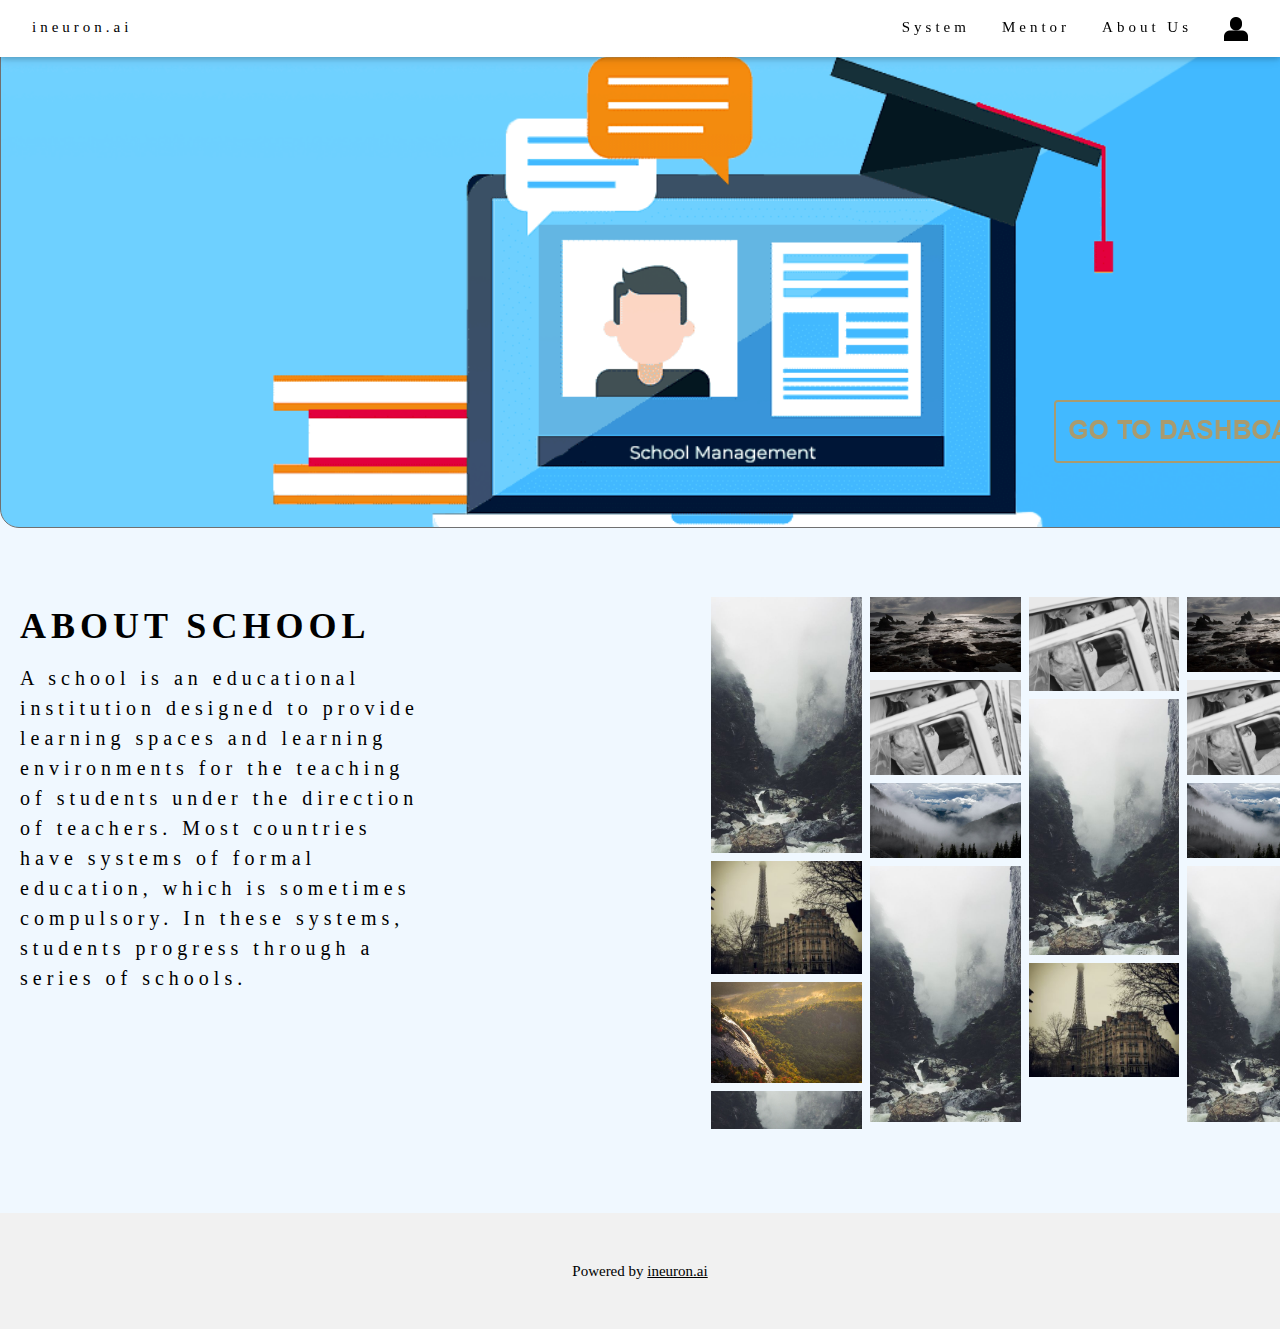
<file: index.html>
<!DOCTYPE html>
<html>
<title>School Management System</title>
<meta charset="UTF-8">
<meta name="viewport" content="width=device-width, initial-scale=1">
<!--<link rel="stylesheet" href="https://www.w3schools.com/w3css/4/w3.css">-->
<link rel="stylesheet" href="CSS/home.css">
<style>
body {font-family: "Times New Roman", Georgia, Serif;}
h1, h2, h3, h4, h5, h6 {
  font-family: "Playfair Display";
  letter-spacing: 5px;
}
</style>
<body>

<!-- Navbar (sit on top) -->
<div class="w3-top">
  <div class="w3-bar w3-white w3-padding w3-card" style="letter-spacing:4px;">
    <a href="index.html" class="w3-bar-item w3-button">ineuron.ai</a>
    <!-- Right-sided navbar links. Hide them on small screens -->
    <div class="w3-right w3-hide-small">
      <a href="system.html" class="w3-bar-item w3-button">System</a>
      <a href="mentor.html" class="w3-bar-item w3-button">Mentor</a>
      <a href="about.html" class="w3-bar-item w3-button">About Us</a>
      <a href="google_auth.html" class="w3-bar-item w3-button"><img src="img\login_1.png" alt="LogIn"></a>

    </div>
  </div>
</div>

<!-- Header -->
<header class="w3-display-container w3-content w3-wide" style="max-width:1366px;min-width:500px" id="home">
  <img class="w3-image" src="img\Open-Source-School-Management_feature.png" alt="Hamburger Catering" width="1600" height="800">
  <div class="w3-display-bottomleft w3-padding-large w3-opacity">
    <a href="system.html" class="dashboard_link"><img src="img/Button Primary.png" alt="DashBoard"></a>

  </div>
</header>

<!-- Page content -->
<div class="w3-content" style="max-width:1366px">

    <div class="float-container">

        <div class="float-child">
          <!-- Photo Grid -->
          <div class="row"> 
            <div class="column">
              <img src="/img//rocks.jpg" style="width:100%">
              <img src="/img//paris.jpg" style="width:100%">
              <img src="/img//nature.jpg" style="width:100%">
              <img src="/img//mist.jpg" style="width:100%">
            </div>
            <div class="column">
              <img src="/img//ocean.jpg" style="width:100%">
              <img src="/img//wedding.jpg" style="width:100%">
              <img src="/img//mountainskies.jpg" style="width:100%">
              <img src="/img//rocks.jpg" style="width:100%">
            </div>  
            <div class="column">
              <img src="/img//wedding.jpg" style="width:100%">
              <img src="/img//rocks.jpg" style="width:100%">
              <img src="/img//paris.jpg" style="width:100%">
            </div>
            <div class="column">
              <img src="/img//ocean.jpg" style="width:100%">
              <img src="/img//wedding.jpg" style="width:100%">
              <img src="/img//mountainskies.jpg" style="width:100%">
              <img src="/img//rocks.jpg" style="width:100%">
            </div>
          </div>
        </div>
        
        <div class="float-child">
          <div class="about_school_div" style="max-width: 400px">
            <h1 class="about_school_heading">ABOUT SCHOOL</h1>
          <h4 class="about_school_heading_text">A school is an educational institution designed to provide learning spaces and learning environments for the teaching of students under the direction of teachers. Most countries have systems of formal education, which is sometimes compulsory. In these systems, students progress through a series of schools.</h4>
          </div>
          
        </div>
        
    </div>
    
  <!-- Contact Section -->
  <div class="w3-container w3-padding-64" id="contact">
  </div>
  
<!-- End page content -->
</div>

<!-- Footer -->
<footer class="w3-center w3-light-grey w3-padding-32">
  <p>Powered by <a href="https://ineuron.ai/" title="ineuron.ai" target="_blank" class="w3-hover-text-green">ineuron.ai</a></p>
</footer>
</body>
<script></script>
</html>
</file>
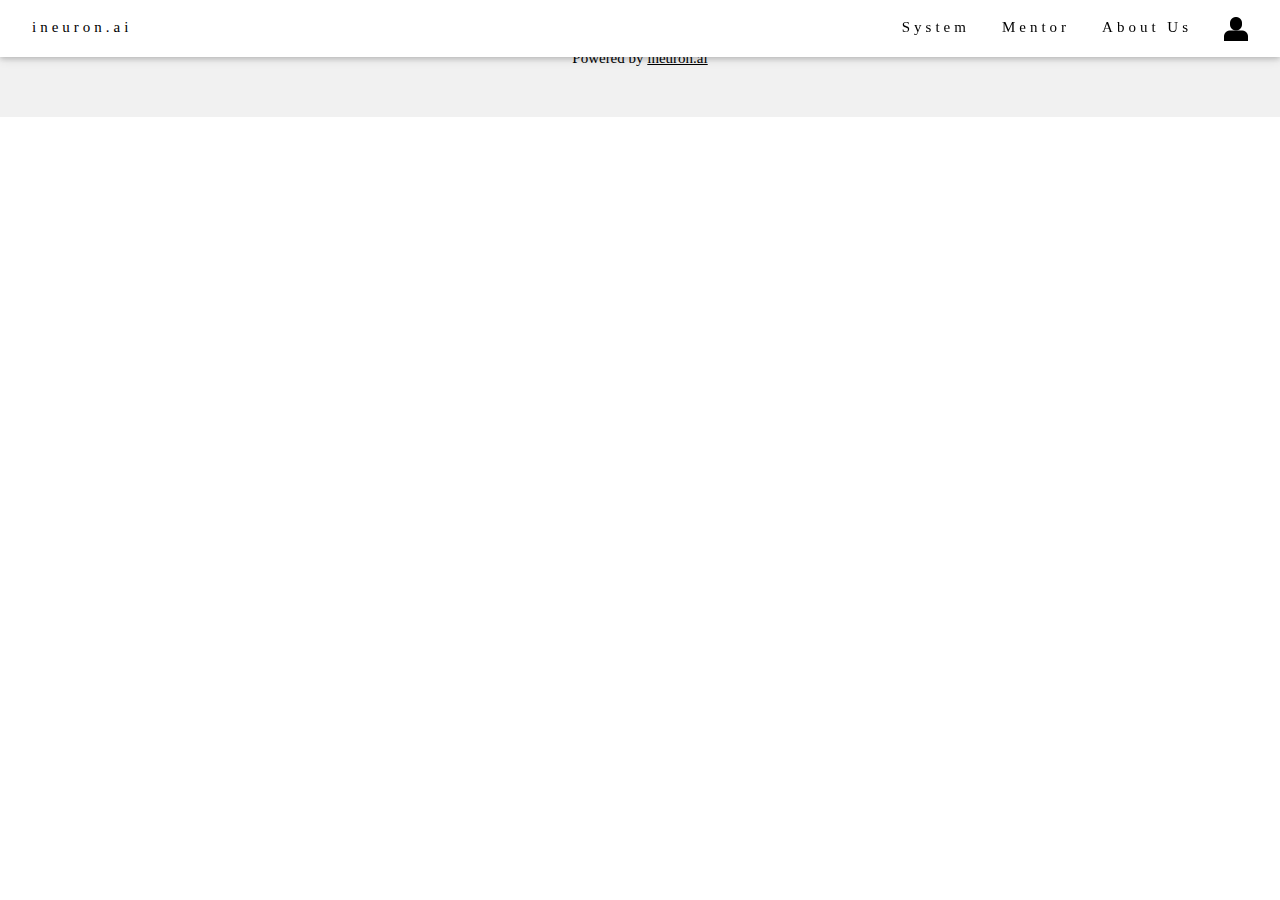
<file: about.html>
<!DOCTYPE html>
<html>
<title>School Management System</title>
<meta charset="UTF-8">
<meta name="viewport" content="width=device-width, initial-scale=1">
<link rel="stylesheet" href="https://www.w3schools.com/w3css/4/w3.css">
<style>
body {font-family: "Times New Roman", Georgia, Serif;}
h1, h2, h3, h4, h5, h6 {
  font-family: "Playfair Display";
  letter-spacing: 5px;
}
</style>
<body>

<!-- Navbar (sit on top) -->
<div class="w3-top">
  <div class="w3-bar w3-white w3-padding w3-card" style="letter-spacing:4px;">
    <a href="index.html" class="w3-bar-item w3-button">ineuron.ai</a>
    <!-- Right-sided navbar links. Hide them on small screens -->
    <div class="w3-right w3-hide-small">
      <a href="system.html" class="w3-bar-item w3-button">System</a>
      <a href="mentor.html" class="w3-bar-item w3-button">Mentor</a>
      <a href="about.html" class="w3-bar-item w3-button">About Us</a>
      <a href="#login" class="w3-bar-item w3-button"><img src="img\login_1.png" alt="LogIn"></a>

    </div>
  </div>
</div>

<!-- Page content -->
<div class="w3-content" style="max-width:1366px">
<!-- End page content -->
</div>

<!-- Footer -->
<footer class="w3-center w3-light-grey w3-padding-32">
  <p>Powered by <a href="https://ineuron.ai/" title="ineuron.ai" target="_blank" class="w3-hover-text-green">ineuron.ai</a></p>
</footer>
</body>
<script></script>
</html>
</file>
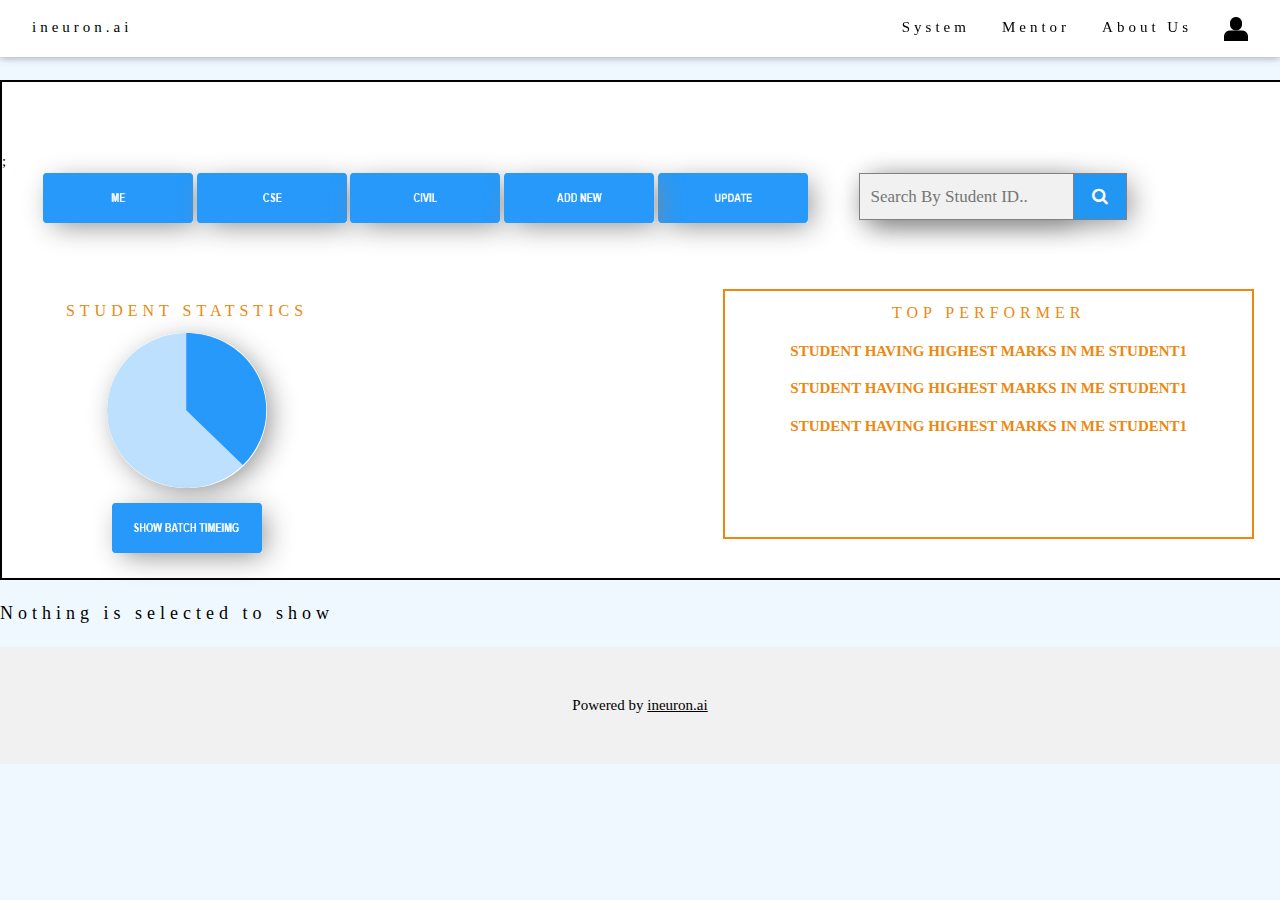
<file: system.html>
<!DOCTYPE html>
<html>
<title>School Management System</title>
<meta charset="UTF-8">
<meta name="viewport" content="width=device-width, initial-scale=1">
<link rel="stylesheet" href="CSS/home.css">
<link rel="stylesheet" href="CSS/system.css">
<link rel="stylesheet" href="https://cdnjs.cloudflare.com/ajax/libs/font-awesome/4.7.0/css/font-awesome.min.css">

<style>
body {font-family: "Times New Roman", Georgia, Serif;}
h1, h2, h3, h4, h5, h6 {
  font-family: "Playfair Display";
  letter-spacing: 5px;
}
</style>
<body>

<!-- Navbar (sit on top) -->
<div class="w3-top">
  <div class="w3-bar w3-white w3-padding w3-card" style="letter-spacing:4px;">
    <a href="index.html" class="w3-bar-item w3-button">ineuron.ai</a>
    <!-- Right-sided navbar links. Hide them on small screens -->
    <div class="w3-right w3-hide-small">
      <a href="system.html" class="w3-bar-item w3-button">System</a>
      <a href="mentor.html" class="w3-bar-item w3-button">Mentor</a>
      <a href="about.html" class="w3-bar-item w3-button">About Us</a>
      <a href="#login" class="w3-bar-item w3-button"><img src="img\login_1.png" alt="LogIn"></a>

    </div>
  </div>
</div>

<!-- Page content -->
<div class="w3-content" style="max-width:1366px">
  <div class="system_dahboard">
    <div class="searchbar-mainbutton">
;      <div class="main_button">
        <input id="ME_Button" type="image" src="img/ButtonME.png" name="submit" width="150" height="50" alt="submit"/>

        <input id="CSE_Button" type="image" src="img/ButtonCSE.png" name="submit" width="150" height="50" alt="submit"/> 
        
        <input id="CIVIL_Button" type="image" src="img/Buttoncivil.png" name="submit" width="150" height="50" alt="submit"/>
        
        <input id="add_new_Button" type="image" src="img/addnew.png" name="submit" width="150" height="50" alt="submit"/>
        <!-- Showing this thing After Click-->
        <div id="addNewItem" style="display: none;">
          <input id="add_new_student" type="image" src="img/Button CTA.png" name="submit" width="150" height="50" alt="submit"/>

          <input id="add_new_batch_time" type="image" src="img/addtime-tabl.png" name="submit" width="150" height="50" alt="submit"/>
        </div>
        
        <input id="Update_Button" type="image" src="img/UPDATE.png" name="submit" width="150" height="50" alt="submit"/>
        
        <div class="search_bar">
          <form class="example">
            <input type="text" placeholder="Search By Student ID.." name="search" id="searchBar">

            <button type="submit"><i class="fa fa-search" id="search_button"></i></button>
            
          </form>
        </div>
      </div>
    </div>



    <div class="grapg-performance">
      <div class="float-container">
        <div class="float-child">
          <div class="top_performer">
            <h6 class="student_heading">TOP PERFORMER</h6>
            <p id="toperMe">STUDENT HAVING HIGHEST MARKS IN ME STUDENT1</p>
            <p id="toperCse">STUDENT HAVING HIGHEST MARKS IN ME STUDENT1</p>
            <p id="topercivil">STUDENT HAVING HIGHEST MARKS IN ME STUDENT1</p>
          </div>
          
        </div>
  
        <div class="float-child">
          <div class="performance_grph" style="width: 40%;">
            <h6 class="student_heading">STUDENT STATSTICS </h6>
            <img class="graph" src="img//illustration.png" />
            <input class="batch-time" id="batchTime" type="image" src="img/Button batch_timing.png" name="submit" width="150" height="50" alt="submit"/> 
          </div>
        </div>
      </div>
    </div>
  </div>

  <!-- Data after api call -->
  <div class="showing_data">
    <h5 class="dataShowringHeading" id="dataShowringHeadingId" >Nothing is selected to show</h5>
    <div class="showBatchTime" id="showBatchTimeId"></div>
    <div class="showAllBatch" id="showAllBatchId"></div>
    <div class="showStudentNames" id="showStudentNamesId"></div>
    <div class="showStudentData" id="showStudentDataId"></div>

    <!--Adding New Things-->
    <div class="addNewStudent" id="addNewStudentId" style="display: none;
    ">
        <form class="addStudentform">
          <input type="text" placeholder="Name"  height="50" name="Name" id="StudentName">

          <input type="text" placeholder="StudentId"  height="50" name="Id" id="StudentId">

          <input type="text" placeholder="Branch"  height="50" name="Branch" id="StudentBranch">
                    
          <input type="text" placeholder="Batch"  height="50" name="Batch" id="StudentBatch">          
          
          <input id="submit_button" type="image" src="img/submit (2).png" name="submit" width="150" height="30" alt="submit"/>

        </form>
    </div>

    <div class="addNewBatchTime" id="addNewBatchTimeid" style="display: none;"></div>
    
</div>
<!-- End page content -->
</div>

<!-- Footer -->
<footer class="w3-center w3-light-grey w3-padding-32">
  <p>Powered by <a href="https://ineuron.ai/" title="ineuron.ai" target="_blank" class="w3-hover-text-green">ineuron.ai</a></p>
</footer>
</body>
<script src="JS/system.js"></script>
</html>
</file>
<file: CSS/home.css>
html {
    background-color: aliceblue;
}

.float-container {
    padding-top: 3%;    
}

.float-child {
    
    width: 50%;
    float: right;
    padding: 20px;
    
}

.row {
    display: flex;
    flex-wrap: wrap;
    padding: 0 4px; 
  }
  
  /* Create four equal columns that sits next to each other */
  .column {
    flex: 25%;
    max-width: 25%;
    padding: 0 4px;
  }
  
  .column img {
    margin-top: 8px;
    vertical-align: middle;
    width: 100%;
  }
  
  /* Responsive layout - makes a two column-layout instead of four columns */
  @media screen and (max-width: 800px) {
    .column {
      flex: 50%;
      max-width: 50%;
    }
  }
  
  /* Responsive layout - makes the two columns stack on top of each other instead of next to each other */
  @media screen and (max-width: 600px) {
    .column {
      flex: 100%;
      max-width: 100%;
    }
  }

.w3-display-bottomleft .w3-padding-large w3-opacity {
    text-align: center;
}

.about_school_heading {
    font-weight: 700;

}

.about_school_heading_text {
    display: flex;
    justify-content: center;
}

/* W3.CSS 4.15 December 2020 by Jan Egil and Borge Refsnes */
html{
    box-sizing:border-box}*,*:before,*:after
    {box-sizing:inherit
    }
/* Extract from normalize.css by Nicolas Gallagher and Jonathan Neal git.io/normalize */
html{
    -ms-text-size-adjust:100%;-webkit-text-size-adjust:100%}
body{
    margin:0
}


article,aside,details,figcaption,figure,footer,header,main,menu,nav,section{
    display:block
}
summary{
    display:list-item
}

audio,canvas,progress,video{
    display:inline-block
}
progress{
    vertical-align:baseline
}

audio:not([controls]){
    display:none;height:0
}[hidden],template{
    display:none
}
a{
    background-color:transparent
}a:active,a:hover{
    outline-width:0
}
abbr[title]{
    border-bottom:none;text-decoration:underline;text-decoration:underline dotted
}
b,strong{
    font-weight:bolder
}
dfn{
    font-style:italic
}
mark{
    background:#ff0;color:#000
}

small{
    font-size:80%
}
sub,sup{
    font-size:75%;line-height:0;position:relative;vertical-align:baseline
}
sub{
    bottom:-0.25em
}
sup{
    top:-0.5em
}
figure{
    margin:1em 40px
}
img{
    border-style:none
}
code,kbd,pre,samp{
    font-family:monospace,monospace;font-size:1em
}
hr{
    box-sizing:content-box;height:0;overflow:visible
}
button,input,select,textarea,optgroup{
    font:inherit;margin:0
}
optgroup{
    font-weight:bold
}
button,input{
    overflow:visible
}
button,select{
    text-transform:none
}
button,[type=button],[type=reset],[type=submit]{
    -webkit-appearance:button
}
button::-moz-focus-inner,[type=button]::-moz-focus-inner,[type=reset]::-moz-focus-inner,[type=submit]::-moz-focus-inner{
    border-style:none;padding:0
}
button:-moz-focusring,[type=button]:-moz-focusring,[type=reset]:-moz-focusring,[type=submit]:-moz-focusring{
    outline:1px dotted ButtonText
}
fieldset{border:1px solid #c0c0c0;margin:0 2px;padding:.35em .625em .75em}
legend{color:inherit;display:table;max-width:100%;padding:0;white-space:normal}textarea{overflow:auto}
[type=checkbox],[type=radio]{padding:0}
[type=number]::-webkit-inner-spin-button,[type=number]::-webkit-outer-spin-button{height:auto}
[type=search]{-webkit-appearance:textfield;outline-offset:-2px}
[type=search]::-webkit-search-decoration{-webkit-appearance:none}
::-webkit-file-upload-button{-webkit-appearance:button;font:inherit}
/* End extract */
html,body{font-family:Verdana,sans-serif;font-size:15px;line-height:1.5}html{overflow-x:hidden}
h1{font-size:36px}h2{font-size:30px}h3{font-size:24px}h4{font-size:20px}h5{font-size:18px}h6{font-size:16px}
.w3-serif{font-family:serif}.w3-sans-serif{font-family:sans-serif}.w3-cursive{font-family:cursive}.w3-monospace{font-family:monospace}
h1,h2,h3,h4,h5,h6{font-family:"Segoe UI",Arial,sans-serif;font-weight:400;margin:10px 0}.w3-wide{letter-spacing:4px}
hr{border:0;border-top:1px solid #eee;margin:20px 0}
.w3-image{max-width:100%;height:auto}img{vertical-align:middle}a{color:inherit}
.w3-table,.w3-table-all{border-collapse:collapse;border-spacing:0;width:100%;display:table}.w3-table-all{border:1px solid #ccc}
.w3-bordered tr,.w3-table-all tr{border-bottom:1px solid #ddd}.w3-striped tbody tr:nth-child(even){background-color:#f1f1f1}
.w3-table-all tr:nth-child(odd){background-color:#fff}.w3-table-all tr:nth-child(even){background-color:#f1f1f1}
.w3-hoverable tbody tr:hover,.w3-ul.w3-hoverable li:hover{background-color:#ccc}.w3-centered tr th,.w3-centered tr td{text-align:center}
.w3-table td,.w3-table th,.w3-table-all td,.w3-table-all th{padding:8px 8px;display:table-cell;text-align:left;vertical-align:top}
.w3-table th:first-child,.w3-table td:first-child,.w3-table-all th:first-child,.w3-table-all td:first-child{padding-left:16px}
.w3-btn,.w3-button{border:none;display:inline-block;padding:8px 16px;vertical-align:middle;overflow:hidden;text-decoration:none;color:inherit;background-color:inherit;text-align:center;cursor:pointer;white-space:nowrap}
.w3-btn:hover{box-shadow:0 8px 16px 0 rgba(0,0,0,0.2),0 6px 20px 0 rgba(0,0,0,0.19)}
.w3-btn,.w3-button{-webkit-touch-callout:none;-webkit-user-select:none;-khtml-user-select:none;-moz-user-select:none;-ms-user-select:none;user-select:none}   
.w3-disabled,.w3-btn:disabled,.w3-button:disabled{cursor:not-allowed;opacity:0.3}.w3-disabled *,:disabled *{pointer-events:none}
.w3-btn.w3-disabled:hover,.w3-btn:disabled:hover{box-shadow:none}
.w3-badge,.w3-tag{background-color:#000;color:#fff;display:inline-block;padding-left:8px;padding-right:8px;text-align:center}.w3-badge{border-radius:50%}
.w3-ul{list-style-type:none;padding:0;margin:0}.w3-ul li{padding:8px 16px;border-bottom:1px solid #ddd}.w3-ul li:last-child{border-bottom:none}
.w3-tooltip,.w3-display-container{position:relative}.w3-tooltip .w3-text{display:none}.w3-tooltip:hover .w3-text{display:inline-block}
.w3-ripple:active{opacity:0.5}.w3-ripple{transition:opacity 0s}
.w3-input{padding:8px;display:block;border:none;border-bottom:1px solid #ccc;width:100%}
.w3-select{padding:9px 0;width:100%;border:none;border-bottom:1px solid #ccc}
.w3-dropdown-click,.w3-dropdown-hover{position:relative;display:inline-block;cursor:pointer}
.w3-dropdown-hover:hover .w3-dropdown-content{display:block}
.w3-dropdown-hover:first-child,.w3-dropdown-click:hover{background-color:#ccc;color:#000}
.w3-dropdown-hover:hover > .w3-button:first-child,.w3-dropdown-click:hover > .w3-button:first-child{background-color:#ccc;color:#000}
.w3-dropdown-content{cursor:auto;color:#000;background-color:#fff;display:none;position:absolute;min-width:160px;margin:0;padding:0;z-index:1}
.w3-check,.w3-radio{width:24px;height:24px;position:relative;top:6px}
.w3-sidebar{height:100%;width:200px;background-color:#fff;position:fixed!important;z-index:1;overflow:auto}
.w3-bar-block .w3-dropdown-hover,.w3-bar-block .w3-dropdown-click{width:100%}
.w3-bar-block .w3-dropdown-hover .w3-dropdown-content,.w3-bar-block .w3-dropdown-click .w3-dropdown-content{min-width:100%}
.w3-bar-block .w3-dropdown-hover .w3-button,.w3-bar-block .w3-dropdown-click .w3-button{width:100%;text-align:left;padding:8px 16px}
.w3-main,#main{transition:margin-left .4s}
.w3-modal{z-index:3;display:none;padding-top:100px;position:fixed;left:0;top:0;width:100%;height:100%;overflow:auto;background-color:rgb(0,0,0);background-color:rgba(0,0,0,0.4)}
.w3-modal-content{margin:auto;background-color:#fff;position:relative;padding:0;outline:0;width:600px}
.w3-bar{width:100%;overflow:hidden}.w3-center .w3-bar{display:inline-block;width:auto}
.w3-bar .w3-bar-item{padding:8px 16px;float:left;width:auto;border:none;display:block;outline:0}
.w3-bar .w3-dropdown-hover,.w3-bar .w3-dropdown-click{position:static;float:left}
.w3-bar .w3-button{white-space:normal}
.w3-bar-block .w3-bar-item{width:100%;display:block;padding:8px 16px;text-align:left;border:none;white-space:normal;float:none;outline:0}
.w3-bar-block.w3-center .w3-bar-item{text-align:center}.w3-block{display:block;width:100%}
.w3-responsive{display:block;overflow-x:auto}
.w3-container:after,.w3-container:before,.w3-panel:after,.w3-panel:before,.w3-row:after,.w3-row:before,.w3-row-padding:after,.w3-row-padding:before,
.w3-cell-row:before,.w3-cell-row:after,.w3-clear:after,.w3-clear:before,.w3-bar:before,.w3-bar:after{content:"";display:table;clear:both}
.w3-col,.w3-half,.w3-third,.w3-twothird,.w3-threequarter,.w3-quarter{float:left;width:100%}
.w3-col.s1{width:8.33333%}.w3-col.s2{width:16.66666%}.w3-col.s3{width:24.99999%}.w3-col.s4{width:33.33333%}
.w3-col.s5{width:41.66666%}.w3-col.s6{width:49.99999%}.w3-col.s7{width:58.33333%}.w3-col.s8{width:66.66666%}
.w3-col.s9{width:74.99999%}.w3-col.s10{width:83.33333%}.w3-col.s11{width:91.66666%}.w3-col.s12{width:99.99999%}
@media (min-width:601px){.w3-col.m1{width:8.33333%}.w3-col.m2{width:16.66666%}.w3-col.m3,.w3-quarter{width:24.99999%}.w3-col.m4,.w3-third{width:33.33333%}
.w3-col.m5{width:41.66666%}.w3-col.m6,.w3-half{width:49.99999%}.w3-col.m7{width:58.33333%}.w3-col.m8,.w3-twothird{width:66.66666%}
.w3-col.m9,.w3-threequarter{width:74.99999%}.w3-col.m10{width:83.33333%}.w3-col.m11{width:91.66666%}.w3-col.m12{width:99.99999%}}
@media (min-width:993px){.w3-col.l1{width:8.33333%}.w3-col.l2{width:16.66666%}.w3-col.l3{width:24.99999%}.w3-col.l4{width:33.33333%}
.w3-col.l5{width:41.66666%}.w3-col.l6{width:49.99999%}.w3-col.l7{width:58.33333%}.w3-col.l8{width:66.66666%}
.w3-col.l9{width:74.99999%}.w3-col.l10{width:83.33333%}.w3-col.l11{width:91.66666%}.w3-col.l12{width:99.99999%}}
.w3-rest{overflow:hidden}.w3-stretch{margin-left:-16px;margin-right:-16px}
.w3-content,.w3-auto{
    margin-left:auto;margin-right:auto
}
.w3-content{
    width:1366px
}
.w3-auto{
    max-width:1140px
}
.w3-cell-row{display:table;width:100%}.w3-cell{display:table-cell}
.w3-cell-top{vertical-align:top}.w3-cell-middle{vertical-align:middle}.w3-cell-bottom{vertical-align:bottom}
.w3-hide{display:none!important}.w3-show-block,.w3-show{display:block!important}.w3-show-inline-block{display:inline-block!important}
@media (max-width:1205px){.w3-auto{max-width:95%}}
@media (max-width:600px){.w3-modal-content{margin:0 10px;width:auto!important}.w3-modal{padding-top:30px}
.w3-dropdown-hover.w3-mobile .w3-dropdown-content,.w3-dropdown-click.w3-mobile .w3-dropdown-content{position:relative}	
.w3-hide-small{display:none!important}.w3-mobile{display:block;width:100%!important}.w3-bar-item.w3-mobile,.w3-dropdown-hover.w3-mobile,.w3-dropdown-click.w3-mobile{text-align:center}
.w3-dropdown-hover.w3-mobile,.w3-dropdown-hover.w3-mobile .w3-btn,.w3-dropdown-hover.w3-mobile .w3-button,.w3-dropdown-click.w3-mobile,.w3-dropdown-click.w3-mobile .w3-btn,.w3-dropdown-click.w3-mobile .w3-button{width:100%}}
@media (max-width:768px){.w3-modal-content{width:500px}.w3-modal{padding-top:50px}}
@media (min-width:993px){.w3-modal-content{width:900px}.w3-hide-large{display:none!important}.w3-sidebar.w3-collapse{display:block!important}}
@media (max-width:992px) and (min-width:601px){.w3-hide-medium{display:none!important}}
@media (max-width:992px){.w3-sidebar.w3-collapse{display:none}.w3-main{margin-left:0!important;margin-right:0!important}.w3-auto{max-width:100%}}
.w3-top,.w3-bottom{position:fixed;width:100%;z-index:1}.w3-top{top:0}.w3-bottom{bottom:0}
.w3-overlay{position:fixed;display:none;width:100%;height:100%;top:0;left:0;right:0;bottom:0;background-color:rgba(0,0,0,0.5);z-index:2}
.w3-display-topleft{position:absolute;left:0;top:0}.w3-display-topright{position:absolute;right:0;top:0}
.w3-display-bottomleft{
    position:absolute;right:0;bottom:10%
}
.w3-display-bottomright{
    position:absolute;right:0;bottom:0
}
.w3-display-middle{
    position:absolute;top:50%;left:50%;transform:translate(-50%,-50%);-ms-transform:translate(-50%,-50%)
}
.w3-display-left{position:absolute;top:50%;left:0%;transform:translate(0%,-50%);-ms-transform:translate(-0%,-50%)}
.w3-display-right{position:absolute;top:50%;right:0%;transform:translate(0%,-50%);-ms-transform:translate(0%,-50%)}
.w3-display-topmiddle{position:absolute;left:50%;top:0;transform:translate(-50%,0%);-ms-transform:translate(-50%,0%)}
.w3-display-bottommiddle{position:absolute;left:50%;bottom:0;transform:translate(-50%,0%);-ms-transform:translate(-50%,0%)}
.w3-display-container:hover .w3-display-hover{display:block}.w3-display-container:hover span.w3-display-hover{display:inline-block}.w3-display-hover{display:none}
.w3-display-position{position:absolute}
.w3-circle{border-radius:50%}
.w3-round-small{border-radius:2px}.w3-round,.w3-round-medium{border-radius:4px}.w3-round-large{border-radius:8px}.w3-round-xlarge{border-radius:16px}.w3-round-xxlarge{border-radius:32px}
.w3-row-padding,.w3-row-padding>.w3-half,.w3-row-padding>.w3-third,.w3-row-padding>.w3-twothird,.w3-row-padding>.w3-threequarter,.w3-row-padding>.w3-quarter,.w3-row-padding>.w3-col{padding:0 8px}
.w3-container,.w3-panel{padding:0.01em 16px}.w3-panel{margin-top:16px;margin-bottom:16px}
.w3-code,.w3-codespan{font-family:Consolas,"courier new";font-size:16px}
.w3-code{width:auto;background-color:#fff;padding:8px 12px;border-left:4px solid #4CAF50;word-wrap:break-word}
.w3-codespan{color:crimson;background-color:#f1f1f1;padding-left:4px;padding-right:4px;font-size:110%}
.w3-card,.w3-card-2{box-shadow:0 2px 5px 0 rgba(0,0,0,0.16),0 2px 10px 0 rgba(0,0,0,0.12)}
.w3-card-4,.w3-hover-shadow:hover{box-shadow:0 4px 10px 0 rgba(0,0,0,0.2),0 4px 20px 0 rgba(0,0,0,0.19)}
.w3-spin{animation:w3-spin 2s infinite linear}@keyframes w3-spin{0%{transform:rotate(0deg)}100%{transform:rotate(359deg)}}
.w3-animate-fading{animation:fading 10s infinite}@keyframes fading{0%{opacity:0}50%{opacity:1}100%{opacity:0}}
.w3-animate-opacity{animation:opac 0.8s}@keyframes opac{from{opacity:0} to{opacity:1}}
.w3-animate-top{position:relative;animation:animatetop 0.4s}@keyframes animatetop{from{top:-300px;opacity:0} to{top:0;opacity:1}}
.w3-animate-left{position:relative;animation:animateleft 0.4s}@keyframes animateleft{from{left:-300px;opacity:0} to{left:0;opacity:1}}
.w3-animate-right{position:relative;animation:animateright 0.4s}@keyframes animateright{from{right:-300px;opacity:0} to{right:0;opacity:1}}
.w3-animate-bottom{position:relative;animation:animatebottom 0.4s}@keyframes animatebottom{from{bottom:-300px;opacity:0} to{bottom:0;opacity:1}}
.w3-animate-zoom {animation:animatezoom 0.6s}@keyframes animatezoom{from{transform:scale(0)} to{transform:scale(1)}}
.w3-animate-input{transition:width 0.4s ease-in-out}.w3-animate-input:focus{width:100%!important}
.w3-opacity,.w3-hover-opacity:hover{opacity:0.60}.w3-opacity-off,.w3-hover-opacity-off:hover{opacity:1}
.w3-opacity-max{opacity:0.25}.w3-opacity-min{opacity:0.75}
.w3-greyscale-max,.w3-grayscale-max,.w3-hover-greyscale:hover,.w3-hover-grayscale:hover{filter:grayscale(100%)}
.w3-greyscale,.w3-grayscale{filter:grayscale(75%)}.w3-greyscale-min,.w3-grayscale-min{filter:grayscale(50%)}
.w3-sepia{filter:sepia(75%)}.w3-sepia-max,.w3-hover-sepia:hover{filter:sepia(100%)}.w3-sepia-min{filter:sepia(50%)}
.w3-tiny{font-size:10px!important}.w3-small{font-size:12px!important}.w3-medium{font-size:15px!important}.w3-large{font-size:18px!important}
.w3-xlarge{font-size:24px!important}.w3-xxlarge{font-size:36px!important}.w3-xxxlarge{font-size:48px!important}.w3-jumbo{font-size:64px!important}
.w3-left-align{text-align:left!important}.w3-right-align{text-align:right!important}.w3-justify{text-align:justify!important}.w3-center{text-align:center!important}
.w3-border-0{border:0!important}.w3-border{border:1px solid #ccc!important}
.w3-border-top{border-top:1px solid #ccc!important}.w3-border-bottom{border-bottom:1px solid #ccc!important}
.w3-border-left{border-left:1px solid #ccc!important}.w3-border-right{border-right:1px solid #ccc!important}
.w3-topbar{border-top:6px solid #ccc!important}.w3-bottombar{border-bottom:6px solid #ccc!important}
.w3-leftbar{border-left:6px solid #ccc!important}.w3-rightbar{border-right:6px solid #ccc!important}
.w3-section,.w3-code{margin-top:16px!important;margin-bottom:16px!important}
.w3-margin{margin:16px!important}.w3-margin-top{margin-top:16px!important}.w3-margin-bottom{margin-bottom:16px!important}
.w3-margin-left{margin-left:16px!important}.w3-margin-right{margin-right:16px!important}
.w3-padding-small{padding:4px 8px!important}.w3-padding{padding:8px 16px!important}.w3-padding-large{padding:12px 24px!important}
.w3-padding-16{padding-top:16px!important;padding-bottom:16px!important}.w3-padding-24{padding-top:24px!important;padding-bottom:24px!important}
.w3-padding-32{padding-top:32px!important;padding-bottom:32px!important}.w3-padding-48{padding-top:48px!important;padding-bottom:48px!important}
.w3-padding-64{padding-top:64px!important;padding-bottom:64px!important}
.w3-padding-top-64{padding-top:64px!important}.w3-padding-top-48{padding-top:48px!important}
.w3-padding-top-32{padding-top:32px!important}.w3-padding-top-24{padding-top:24px!important}
.w3-left{float:left!important}.w3-right{float:right!important}
.w3-button:hover{color:#000!important;background-color:#ccc!important}
.w3-transparent,.w3-hover-none:hover{background-color:transparent!important}
.w3-hover-none:hover{box-shadow:none!important}
/* Colors */
.w3-amber,.w3-hover-amber:hover{color:#000!important;background-color:#ffc107!important}
.w3-aqua,.w3-hover-aqua:hover{color:#000!important;background-color:#00ffff!important}
.w3-blue,.w3-hover-blue:hover{color:#fff!important;background-color:#2196F3!important}
.w3-light-blue,.w3-hover-light-blue:hover{color:#000!important;background-color:#87CEEB!important}
.w3-brown,.w3-hover-brown:hover{color:#fff!important;background-color:#795548!important}
.w3-cyan,.w3-hover-cyan:hover{color:#000!important;background-color:#00bcd4!important}
.w3-blue-grey,.w3-hover-blue-grey:hover,.w3-blue-gray,.w3-hover-blue-gray:hover{color:#fff!important;background-color:#607d8b!important}
.w3-green,.w3-hover-green:hover{color:#fff!important;background-color:#4CAF50!important}
.w3-light-green,.w3-hover-light-green:hover{color:#000!important;background-color:#8bc34a!important}
.w3-indigo,.w3-hover-indigo:hover{color:#fff!important;background-color:#3f51b5!important}
.w3-khaki,.w3-hover-khaki:hover{color:#000!important;background-color:#f0e68c!important}
.w3-lime,.w3-hover-lime:hover{color:#000!important;background-color:#cddc39!important}
.w3-orange,.w3-hover-orange:hover{color:#000!important;background-color:#ff9800!important}
.w3-deep-orange,.w3-hover-deep-orange:hover{color:#fff!important;background-color:#ff5722!important}
.w3-pink,.w3-hover-pink:hover{color:#fff!important;background-color:#e91e63!important}
.w3-purple,.w3-hover-purple:hover{color:#fff!important;background-color:#9c27b0!important}
.w3-deep-purple,.w3-hover-deep-purple:hover{color:#fff!important;background-color:#673ab7!important}
.w3-red,.w3-hover-red:hover{color:#fff!important;background-color:#f44336!important}
.w3-sand,.w3-hover-sand:hover{color:#000!important;background-color:#fdf5e6!important}
.w3-teal,.w3-hover-teal:hover{color:#fff!important;background-color:#009688!important}
.w3-yellow,.w3-hover-yellow:hover{color:#000!important;background-color:#ffeb3b!important}
.w3-white,.w3-hover-white:hover{color:#000!important;background-color:#fff!important}
.w3-black,.w3-hover-black:hover{color:#fff!important;background-color:#000!important}
.w3-grey,.w3-hover-grey:hover,.w3-gray,.w3-hover-gray:hover{color:#000!important;background-color:#9e9e9e!important}
.w3-light-grey,.w3-hover-light-grey:hover,.w3-light-gray,.w3-hover-light-gray:hover{color:#000!important;background-color:#f1f1f1!important}
.w3-dark-grey,.w3-hover-dark-grey:hover,.w3-dark-gray,.w3-hover-dark-gray:hover{color:#fff!important;background-color:#616161!important}
.w3-pale-red,.w3-hover-pale-red:hover{color:#000!important;background-color:#ffdddd!important}
.w3-pale-green,.w3-hover-pale-green:hover{color:#000!important;background-color:#ddffdd!important}
.w3-pale-yellow,.w3-hover-pale-yellow:hover{color:#000!important;background-color:#ffffcc!important}
.w3-pale-blue,.w3-hover-pale-blue:hover{color:#000!important;background-color:#ddffff!important}
.w3-text-amber,.w3-hover-text-amber:hover{color:#ffc107!important}
.w3-text-aqua,.w3-hover-text-aqua:hover{color:#00ffff!important}
.w3-text-blue,.w3-hover-text-blue:hover{color:#2196F3!important}
.w3-text-light-blue,.w3-hover-text-light-blue:hover{color:#87CEEB!important}
.w3-text-brown,.w3-hover-text-brown:hover{color:#795548!important}
.w3-text-cyan,.w3-hover-text-cyan:hover{color:#00bcd4!important}
.w3-text-blue-grey,.w3-hover-text-blue-grey:hover,.w3-text-blue-gray,.w3-hover-text-blue-gray:hover{color:#607d8b!important}
.w3-text-green,.w3-hover-text-green:hover{color:#4CAF50!important}
.w3-text-light-green,.w3-hover-text-light-green:hover{color:#8bc34a!important}
.w3-text-indigo,.w3-hover-text-indigo:hover{color:#3f51b5!important}
.w3-text-khaki,.w3-hover-text-khaki:hover{color:#b4aa50!important}
.w3-text-lime,.w3-hover-text-lime:hover{color:#cddc39!important}
.w3-text-orange,.w3-hover-text-orange:hover{color:#ff9800!important}
.w3-text-deep-orange,.w3-hover-text-deep-orange:hover{color:#ff5722!important}
.w3-text-pink,.w3-hover-text-pink:hover{color:#e91e63!important}
.w3-text-purple,.w3-hover-text-purple:hover{color:#9c27b0!important}
.w3-text-deep-purple,.w3-hover-text-deep-purple:hover{color:#673ab7!important}
.w3-text-red,.w3-hover-text-red:hover{color:#f44336!important}
.w3-text-sand,.w3-hover-text-sand:hover{color:#fdf5e6!important}
.w3-text-teal,.w3-hover-text-teal:hover{color:#009688!important}
.w3-text-yellow,.w3-hover-text-yellow:hover{color:#d2be0e!important}
.w3-text-white,.w3-hover-text-white:hover{color:#fff!important}
.w3-text-black,.w3-hover-text-black:hover{color:#000!important}
.w3-text-grey,.w3-hover-text-grey:hover,.w3-text-gray,.w3-hover-text-gray:hover{color:#757575!important}
.w3-text-light-grey,.w3-hover-text-light-grey:hover,.w3-text-light-gray,.w3-hover-text-light-gray:hover{color:#f1f1f1!important}
.w3-text-dark-grey,.w3-hover-text-dark-grey:hover,.w3-text-dark-gray,.w3-hover-text-dark-gray:hover{color:#3a3a3a!important}
.w3-border-amber,.w3-hover-border-amber:hover{border-color:#ffc107!important}
.w3-border-aqua,.w3-hover-border-aqua:hover{border-color:#00ffff!important}
.w3-border-blue,.w3-hover-border-blue:hover{border-color:#2196F3!important}
.w3-border-light-blue,.w3-hover-border-light-blue:hover{border-color:#87CEEB!important}
.w3-border-brown,.w3-hover-border-brown:hover{border-color:#795548!important}
.w3-border-cyan,.w3-hover-border-cyan:hover{border-color:#00bcd4!important}
.w3-border-blue-grey,.w3-hover-border-blue-grey:hover,.w3-border-blue-gray,.w3-hover-border-blue-gray:hover{border-color:#607d8b!important}
.w3-border-green,.w3-hover-border-green:hover{border-color:#4CAF50!important}
.w3-border-light-green,.w3-hover-border-light-green:hover{border-color:#8bc34a!important}
.w3-border-indigo,.w3-hover-border-indigo:hover{border-color:#3f51b5!important}
.w3-border-khaki,.w3-hover-border-khaki:hover{border-color:#f0e68c!important}
.w3-border-lime,.w3-hover-border-lime:hover{border-color:#cddc39!important}
.w3-border-orange,.w3-hover-border-orange:hover{border-color:#ff9800!important}
.w3-border-deep-orange,.w3-hover-border-deep-orange:hover{border-color:#ff5722!important}
.w3-border-pink,.w3-hover-border-pink:hover{border-color:#e91e63!important}
.w3-border-purple,.w3-hover-border-purple:hover{border-color:#9c27b0!important}
.w3-border-deep-purple,.w3-hover-border-deep-purple:hover{border-color:#673ab7!important}
.w3-border-red,.w3-hover-border-red:hover{border-color:#f44336!important}
.w3-border-sand,.w3-hover-border-sand:hover{border-color:#fdf5e6!important}
.w3-border-teal,.w3-hover-border-teal:hover{border-color:#009688!important}
.w3-border-yellow,.w3-hover-border-yellow:hover{border-color:#ffeb3b!important}
.w3-border-white,.w3-hover-border-white:hover{border-color:#fff!important}
.w3-border-black,.w3-hover-border-black:hover{border-color:#000!important}
.w3-border-grey,.w3-hover-border-grey:hover,.w3-border-gray,.w3-hover-border-gray:hover{border-color:#9e9e9e!important}
.w3-border-light-grey,.w3-hover-border-light-grey:hover,.w3-border-light-gray,.w3-hover-border-light-gray:hover{border-color:#f1f1f1!important}
.w3-border-dark-grey,.w3-hover-border-dark-grey:hover,.w3-border-dark-gray,.w3-hover-border-dark-gray:hover{border-color:#616161!important}
.w3-border-pale-red,.w3-hover-border-pale-red:hover{border-color:#ffe7e7!important}.w3-border-pale-green,.w3-hover-border-pale-green:hover{border-color:#e7ffe7!important}
.w3-border-pale-yellow,.w3-hover-border-pale-yellow:hover{border-color:#ffffcc!important}.w3-border-pale-blue,.w3-hover-border-pale-blue:hover{border-color:#e7ffff!important}
</file>
<file: CSS/system.css>
.system_dahboard {
    margin-top: 80px;
    padding-top: 5%;
    height: 500px;
    background-color: white;
    border: 2px;
    border-style: solid;
    border-color: black ;
}

.main_button {
    vertical-align: middle;
    margin-left: 3%;
    padding-right: 30px;
}

.main_button input{
    box-shadow: 6px 6px 29px -4px #888888;
}


#add_new_Button {
    position: relative;
}

#addNewItem {
    position: absolute;
    margin-left: 200px;

}

.search_bar {
    float: right;
    margin-right: 16%;
    box-shadow: 6px 6px 29px -4px #888888;
}

* {
    box-sizing: border-box;
  }
  
  /* Style the search field */
  form.example input[type=text] {
    padding: 10px;
    font-size: 17px;
    border: 1px solid grey;
    float: left;
    width: 80%;
    background: #f1f1f1;
  }
  
  /* Style the submit button */
  form.example button {
    float: left;
    width: 20%;
    padding: 10px;
    background: #2196F3;
    color: white;
    font-size: 17px;
    border: 1px solid grey;
    border-left: none; /* Prevent double borders */
    cursor: pointer;
  }
  
  form.example button:hover {
    background: #0b7dda;
  }
  
  /* Clear floats */
  form.example::after {
    content: "";
    clear: both;
    display: table;
  }

.grapg-performance {
    margin-left: 3%;
    font-weight: 800;
    color: #EC8810;
    
}

.performance_grph {
    text-align: center;
}

.batch-time {
    margin-top: 15px;
    box-shadow: 6px 6px 29px -4px #888888;
}

.graph {
    border-radius: 110px;
    box-shadow: 6px 6px 29px -4px #888888;
}

.top_performer {
    margin-right: 90px;
    text-align: center;
    height: 250px;
    border: 2px;
    border-style: solid;
    border-color:  #EC8810 ;

}   

/** Data show after selection**/
.showing_data {
    margin-top: 20px;
    margin-bottom: 20px;
}
</file>
